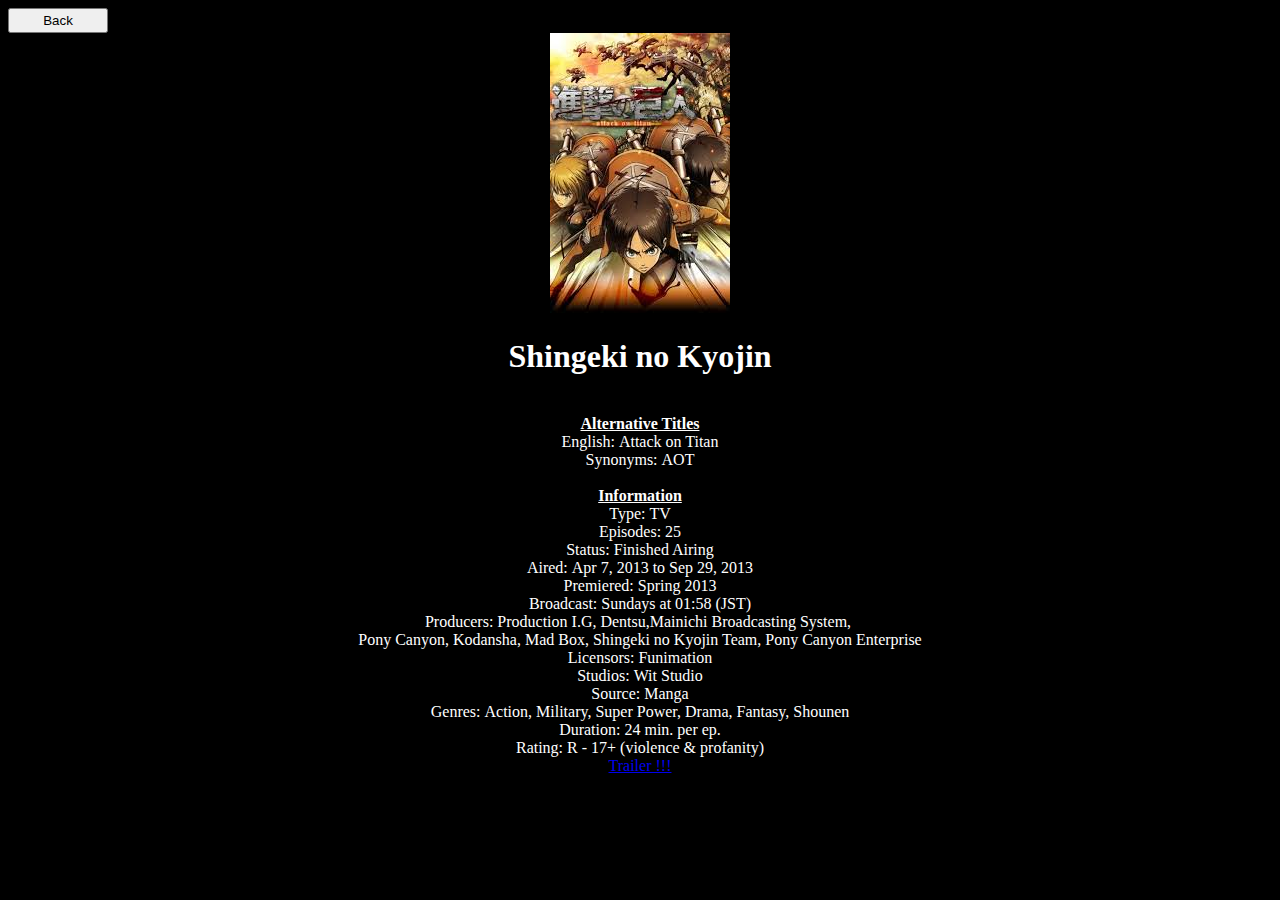
<file: reactMinimal/www/aot.html>
<!DOCTYPE html>
<html>
<head>
	<title>Gintama°</title>
</head>
<left><a href="list.html"><input type="button" name="button" value="Back" style="width:100px;height:25px;"></a></left>
<body bgcolor="black">
	<div><center><font color="white">
 		<img src="img/aot.jpg">

 		<h1><b>Shingeki no Kyojin</b></h1><br>

<b><u>Alternative Titles</u></b><br>
English: Attack on Titan<br>
Synonyms: AOT<br><br>

<b><u>Information</u></b><br>
Type: TV<br>
Episodes: 25<br>
Status: Finished Airing<br>
Aired: Apr 7, 2013 to Sep 29, 2013<br>
Premiered: Spring 2013<br>
Broadcast: Sundays at 01:58 (JST)<br>
Producers: Production I.G, Dentsu,Mainichi Broadcasting System, <br>
Pony Canyon, Kodansha, Mad Box, Shingeki no Kyojin Team, Pony Canyon Enterprise<br>
Licensors: Funimation<br>
Studios: Wit Studio<br>
Source: Manga<br>
Genres: Action, Military, Super Power, Drama, Fantasy, Shounen<br>
Duration: 24 min. per ep.<br>
Rating: R - 17+ (violence & profanity)<br>



<a href="https://www.youtube.com/watch?v=af6O_McpSEA">Trailer !!!</a>

 	</center></div>

</body>
</html>
</file>
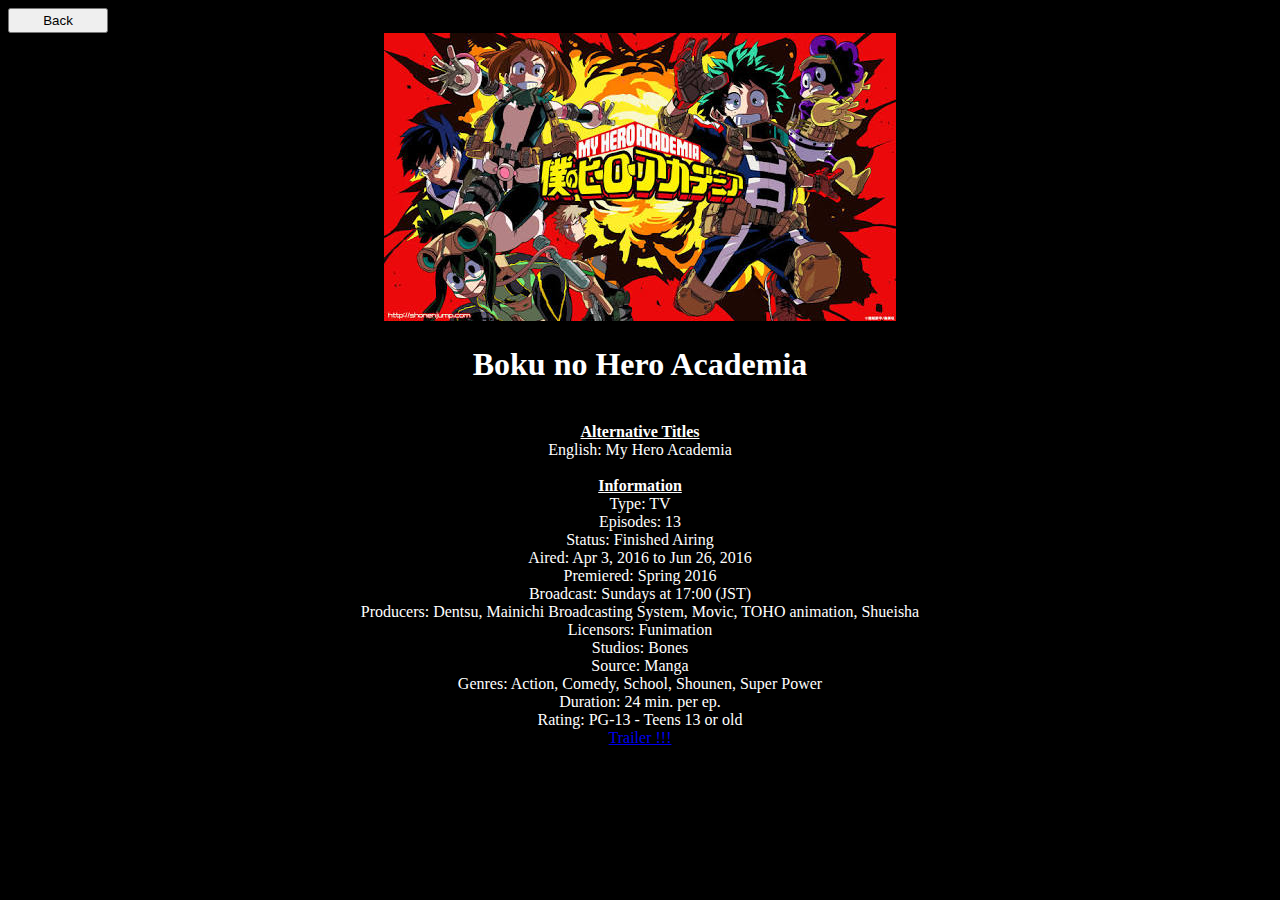
<file: reactMinimal/www/boku.html>
<!DOCTYPE html>
<html>
<head>
	<title>Boku no Hero Academia</title>
</head>
<left><a href="list.html"><input type="button" name="button" value="Back" style="width:100px;height:25px;"></a></left>
<body bgcolor="black">
	<div><center><font color="white">
 		<img src="img/boku.jpg">

 		<h1><b>Boku no Hero Academia</b></h1><br>

<b><u>Alternative Titles</u></b><br>
English: My Hero Academia<br><br>

<b><u>Information</u></b><br>
Type: TV<br>
Episodes: 13<br>
Status: Finished Airing<br>
Aired: Apr 3, 2016 to Jun 26, 2016<br>
Premiered: Spring 2016<br>
Broadcast: Sundays at 17:00 (JST)<br>
Producers: Dentsu, Mainichi Broadcasting System, Movic, TOHO animation, Shueisha<br>
Licensors: Funimation<br>
Studios: Bones<br>
Source: Manga<br>
Genres: Action, Comedy, School, Shounen, Super Power<br>
Duration: 24 min. per ep.<br>
Rating: PG-13 - Teens 13 or old<br>

<a href="https://www.youtube.com/watch?v=wIb3nnOeves">Trailer !!!</a>

 	</center></div>

</body>
</html>
</file>
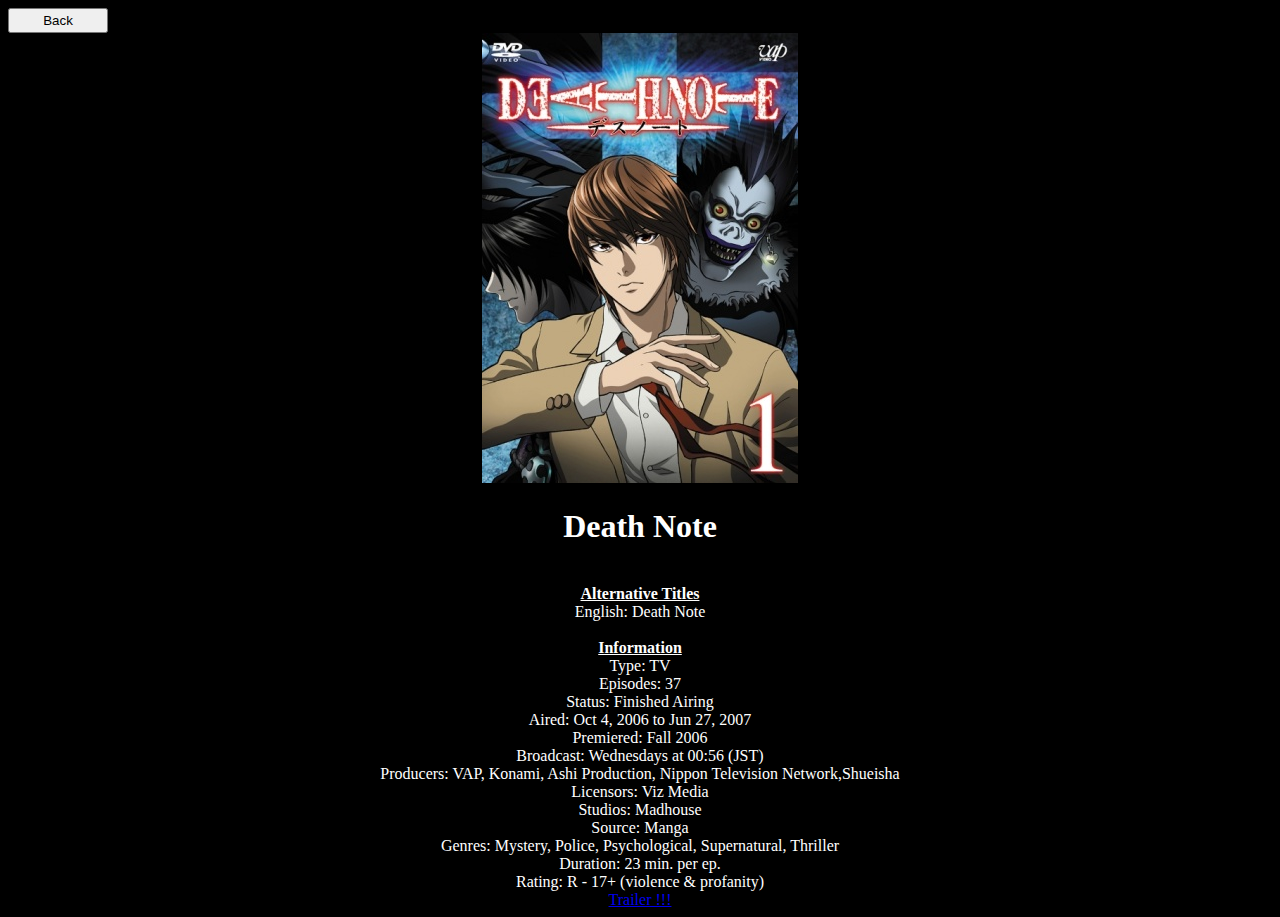
<file: reactMinimal/www/death.html>
<!DOCTYPE html>
<html>
<head>
	<title>Death Note</title>
</head>
<left><a href="list.html"><input type="button" name="button" value="Back" style="width:100px;height:25px;"></a></left>
<body bgcolor="black">
	<div><center><font color="white">
 		<img src="img/death.jpg">

 		<h1><b>Death Note</b></h1><br>

<b><u>Alternative Titles</u></b><br>
English: Death Note<br><br>

<b><u>Information</u></b><br>
Type: TV<br>
Episodes: 37<br>
Status: Finished Airing<br>
Aired: Oct 4, 2006 to Jun 27, 2007<br>
Premiered: Fall 2006<br>
Broadcast: Wednesdays at 00:56 (JST)<br>
Producers: VAP, Konami, Ashi Production, Nippon Television Network,Shueisha<br>
Licensors: Viz Media<br>
Studios: Madhouse<br>
Source: Manga<br>
Genres: Mystery, Police, Psychological, Supernatural, Thriller<br>
Duration: 23 min. per ep.<br>
Rating: R - 17+ (violence & profanity)<br>


<a href="https://www.youtube.com/watch?v=tJZtOrm-WPk">Trailer !!!</a>

 	</center></div>

</body>
</html>
</file>
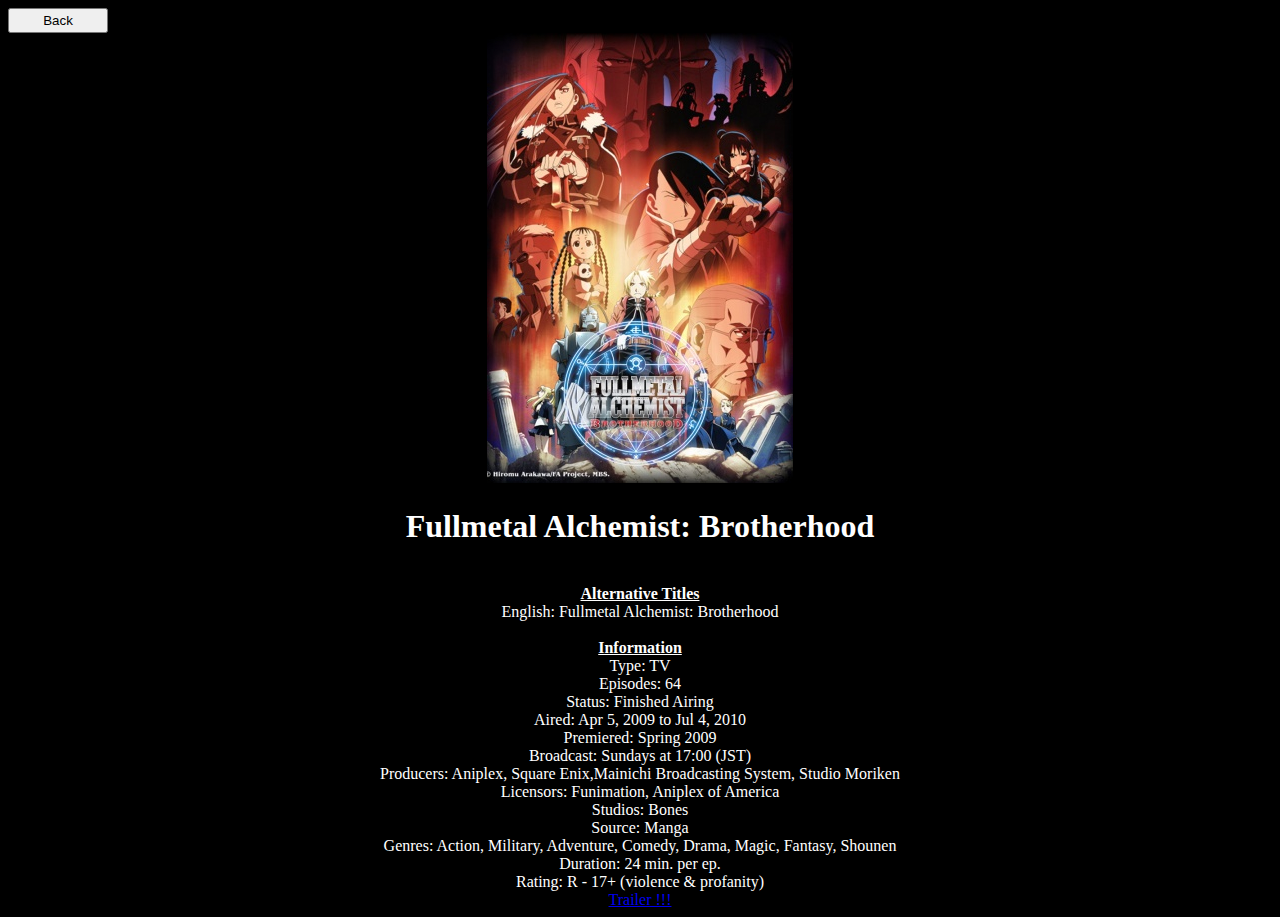
<file: reactMinimal/www/full.html>
<!DOCTYPE html>
<html>
<head>
	<title>Fullmetal Alchemist: Brotherhood</title>
</head>
<left><a href="list.html"><input type="button" name="button" value="Back" style="width:100px;height:25px;"></a></left>
<body bgcolor="black">
	<div><center><font color="white">
 		<img src="img/full.jpg">

 		<h1><b>Fullmetal Alchemist: Brotherhood</b></h1><br>

<b><u>Alternative Titles</u></b><br>
English: Fullmetal Alchemist: Brotherhood<br><br>

<b><u>Information</u></b><br>
Type: TV<br>
Episodes: 64<br>
Status: Finished Airing<br>
Aired: Apr 5, 2009 to Jul 4, 2010<br>
Premiered: Spring 2009<br>
Broadcast: Sundays at 17:00 (JST)<br>
Producers: Aniplex, Square Enix,Mainichi Broadcasting System, Studio Moriken<br>
Licensors: Funimation, Aniplex of America<br>
Studios: Bones<br>
Source: Manga<br>
Genres: Action, Military, Adventure, Comedy, Drama, Magic, Fantasy, Shounen<br>
Duration: 24 min. per ep.<br>
Rating: R - 17+ (violence & profanity)<br>


<a href="https://www.youtube.com/watch?v=BOm_PAI2goo">Trailer !!!</a>

 	</center></div>

</body>
</html>
</file>
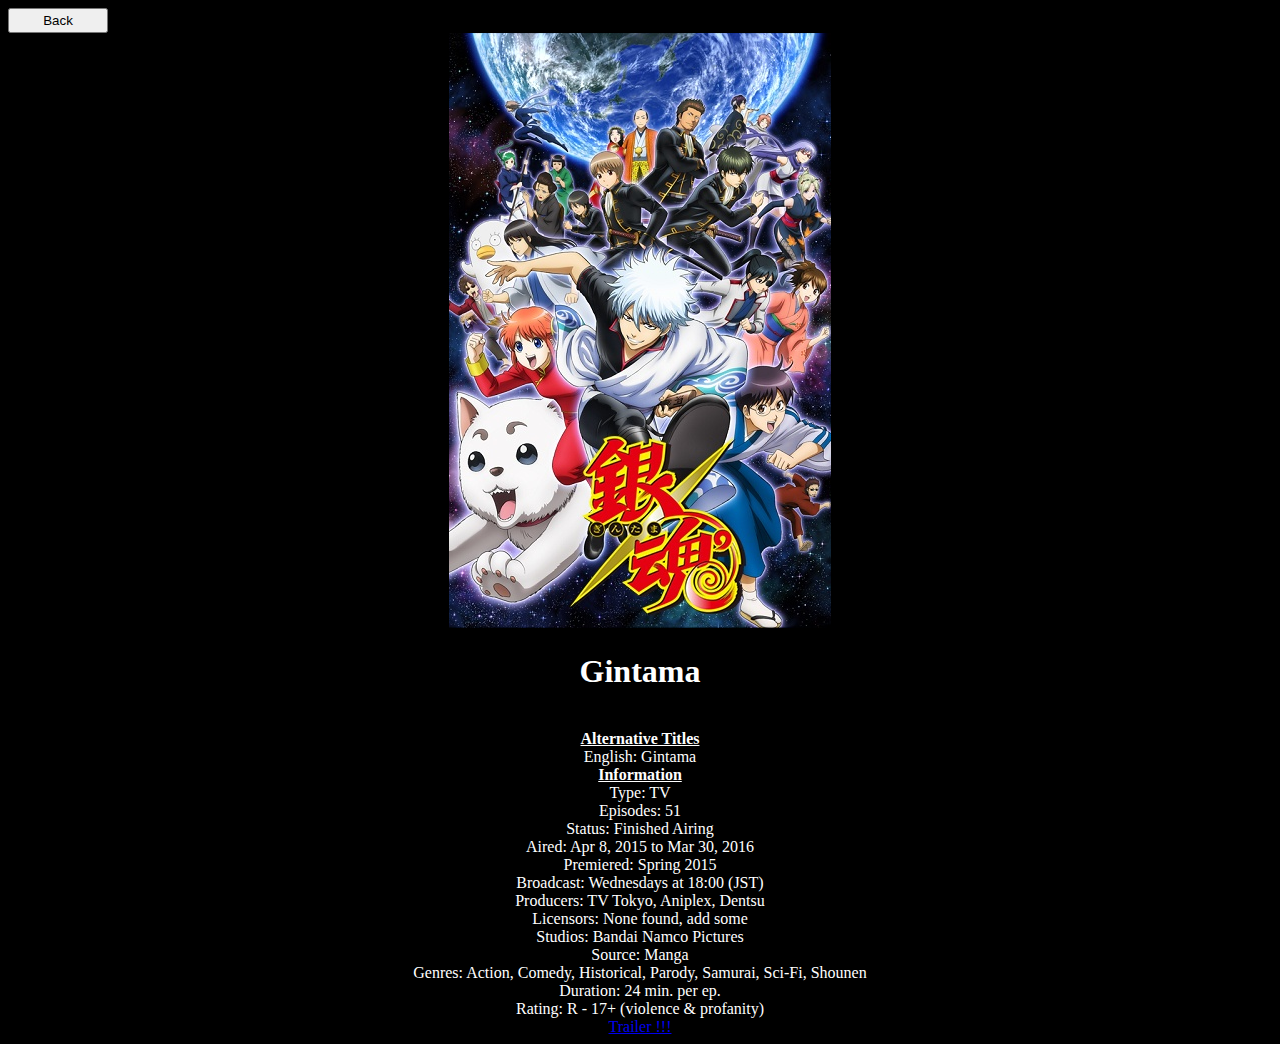
<file: reactMinimal/www/gin.html>
<!DOCTYPE html>
<html>
<head>
	<title>Gintama°</title>
</head>
<left><a href="list.html"><input type="button" name="button" value="Back" style="width:100px;height:25px;"></a></left>
<body bgcolor="black">
	<div><center><font color="white">
 		<img src="img/gin.jpg">

 		<h1><b>Gintama</b></h1><br>

<b><u>Alternative Titles</u></b><br>
English: Gintama<br>

<b><u>Information</u></b><br>
Type: TV<br>
Episodes: 51<br>
Status: Finished Airing<br>
Aired: Apr 8, 2015 to Mar 30, 2016<br>
Premiered: Spring 2015<br>
Broadcast: Wednesdays at 18:00 (JST)<br>
Producers: TV Tokyo, Aniplex, Dentsu<br>
Licensors: None found, add some<br>
Studios: Bandai Namco Pictures<br>
Source: Manga<br>
Genres: Action, Comedy, Historical, Parody, Samurai, Sci-Fi, Shounen<br>
Duration: 24 min. per ep.<br>
Rating: R - 17+ (violence & profanity)<br>


<a href="https://www.youtube.com/watch?v=djJ8QsnxsOk">Trailer !!!</a>

 	</center></div>

</body>
</html>
</file>
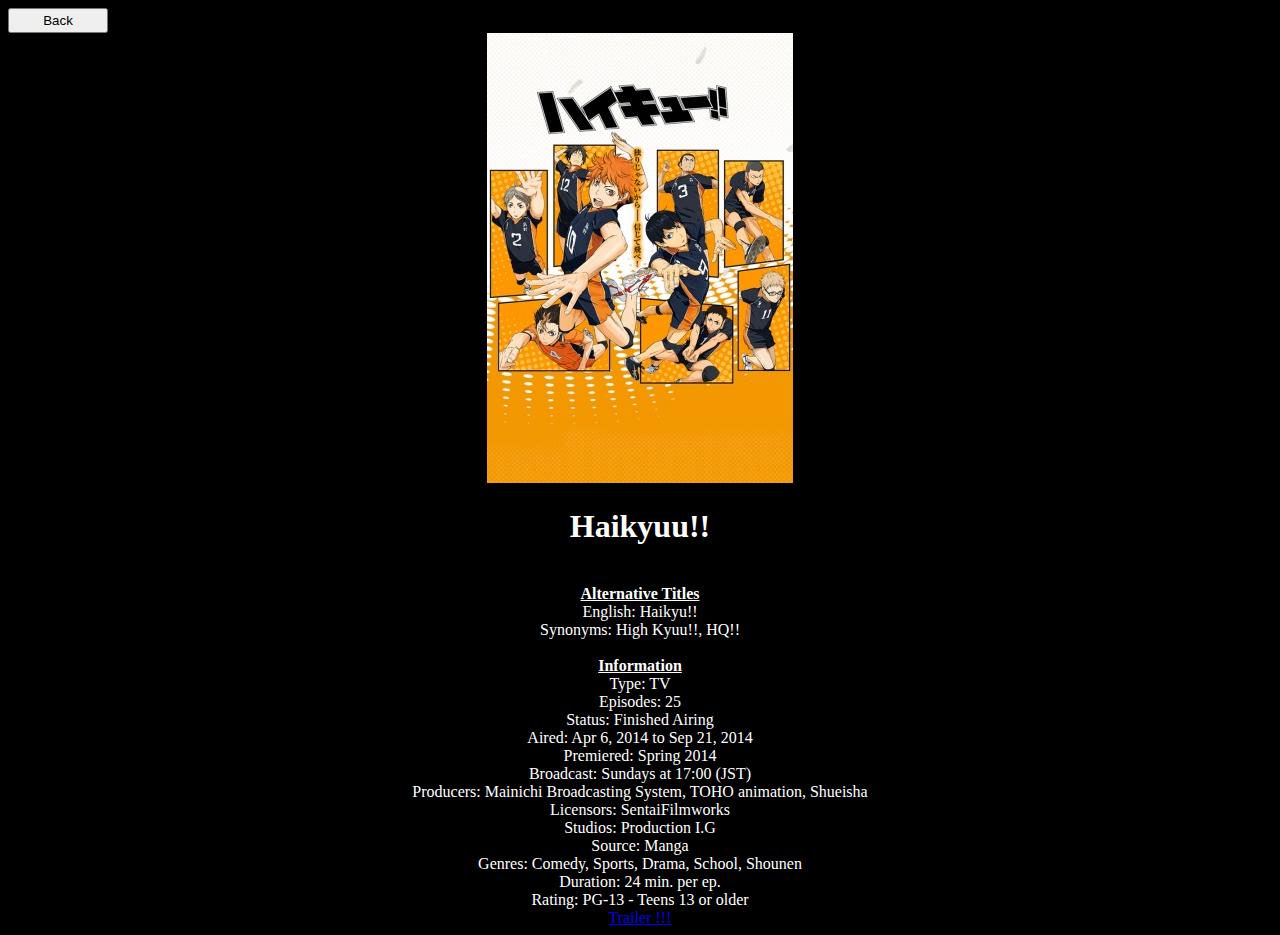
<file: reactMinimal/www/haikyuu.html>
<!DOCTYPE html>
<html>
<head>
	<title>Haikyuu!!</title>
</head>
<left><a href="list.html"><input type="button" name="button" value="Back" style="width:100px;height:25px;"></a></left>
<body bgcolor="black">
	<div><center><font color="white">
 		<img src="img/haikyuu.jpg">

 		<h1><b>Haikyuu!!</b></h1><br>

<b><u>Alternative Titles</u></b><br>
English: Haikyu!!<br>
Synonyms: High Kyuu!!, HQ!!<br><br>

<b><u>Information</u></b><br>
Type: TV<br>
Episodes: 25<br>
Status: Finished Airing<br>
Aired: Apr 6, 2014 to Sep 21, 2014<br>
Premiered: Spring 2014<br>
Broadcast: Sundays at 17:00 (JST)<br>
Producers: Mainichi Broadcasting System, TOHO animation, Shueisha<br>
Licensors: SentaiFilmworks<br>
Studios: Production I.G<br>
Source: Manga<br>
Genres: Comedy, Sports, Drama, School, Shounen<br>
Duration: 24 min. per ep.<br>
Rating: PG-13 - Teens 13 or older<br>



<a href="https://www.youtube.com/watch?v=rxlgoz22-bY">Trailer !!!</a>

 	</center></div>

</body>
</html>
</file>
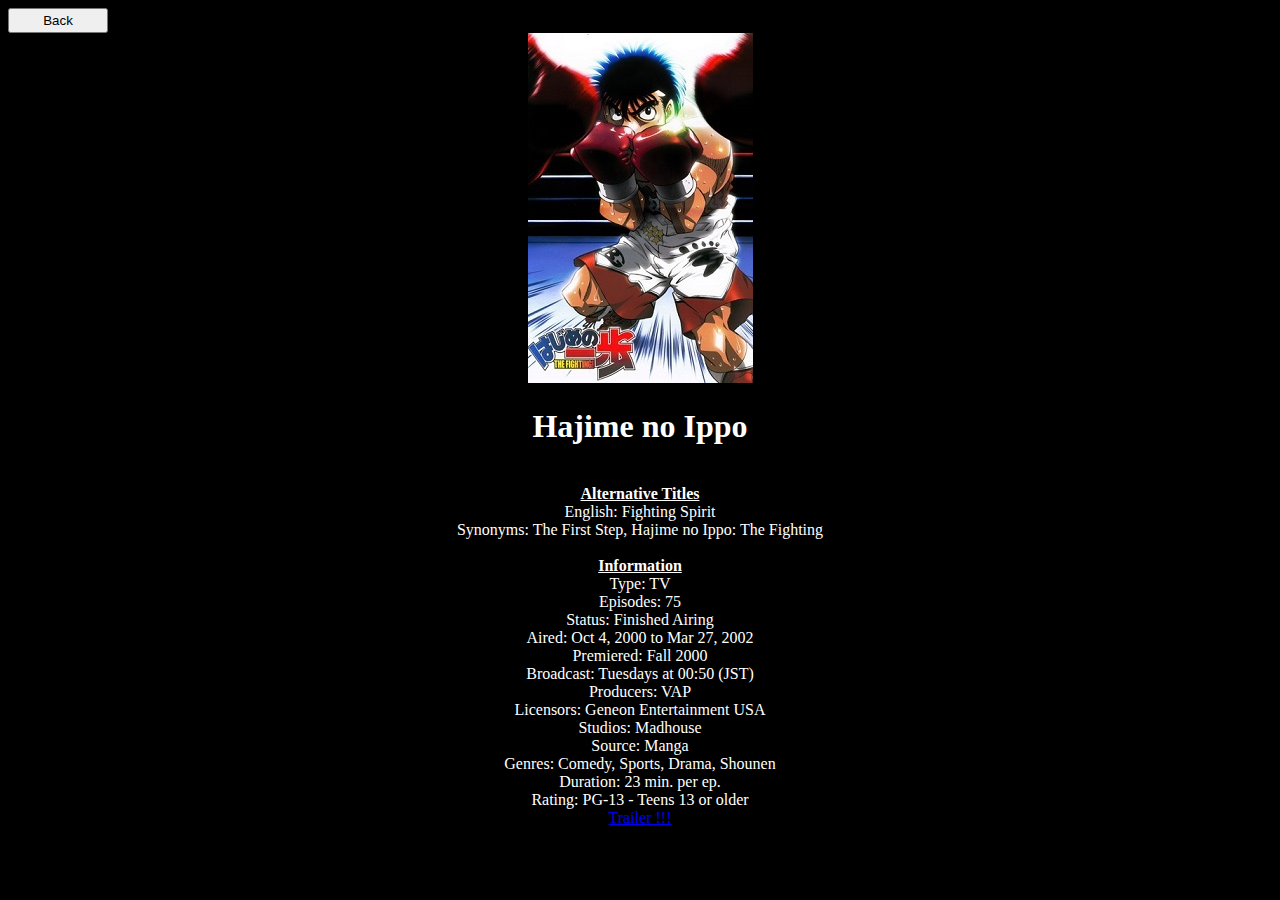
<file: reactMinimal/www/hajime.html>
<!DOCTYPE html>
<html>
<head>
	<title>Hajime no Ippo</title>
</head>
<left><a href="list.html"><input type="button" name="button" value="Back" style="width:100px;height:25px;"></a></left>
<body bgcolor="black">
	<div><center><font color="white">
 		<img src="img/hajime.jpg">

 		<h1><b>Hajime no Ippo</b></h1><br>

<b><u>Alternative Titles</u></b><br>
English: Fighting Spirit<br>
Synonyms: The First Step, Hajime no Ippo: The Fighting<br><br>

<b><u>Information</u></b><br>
Type: TV<br>
Episodes: 75<br>
Status: Finished Airing<br>
Aired: Oct 4, 2000 to Mar 27, 2002<br>
Premiered: Fall 2000<br>
Broadcast: Tuesdays at 00:50 (JST)<br>
Producers: VAP<br>
Licensors: Geneon Entertainment USA<br>
Studios: Madhouse<br>
Source: Manga<br>
Genres: Comedy, Sports, Drama, Shounen<br>
Duration: 23 min. per ep.<br>
Rating: PG-13 - Teens 13 or older<br>

<a href="https://www.youtube.com/watch?v=FNpjwxk8-a8">Trailer !!!</a>

 	</center></div>

</body>
</html>
</file>
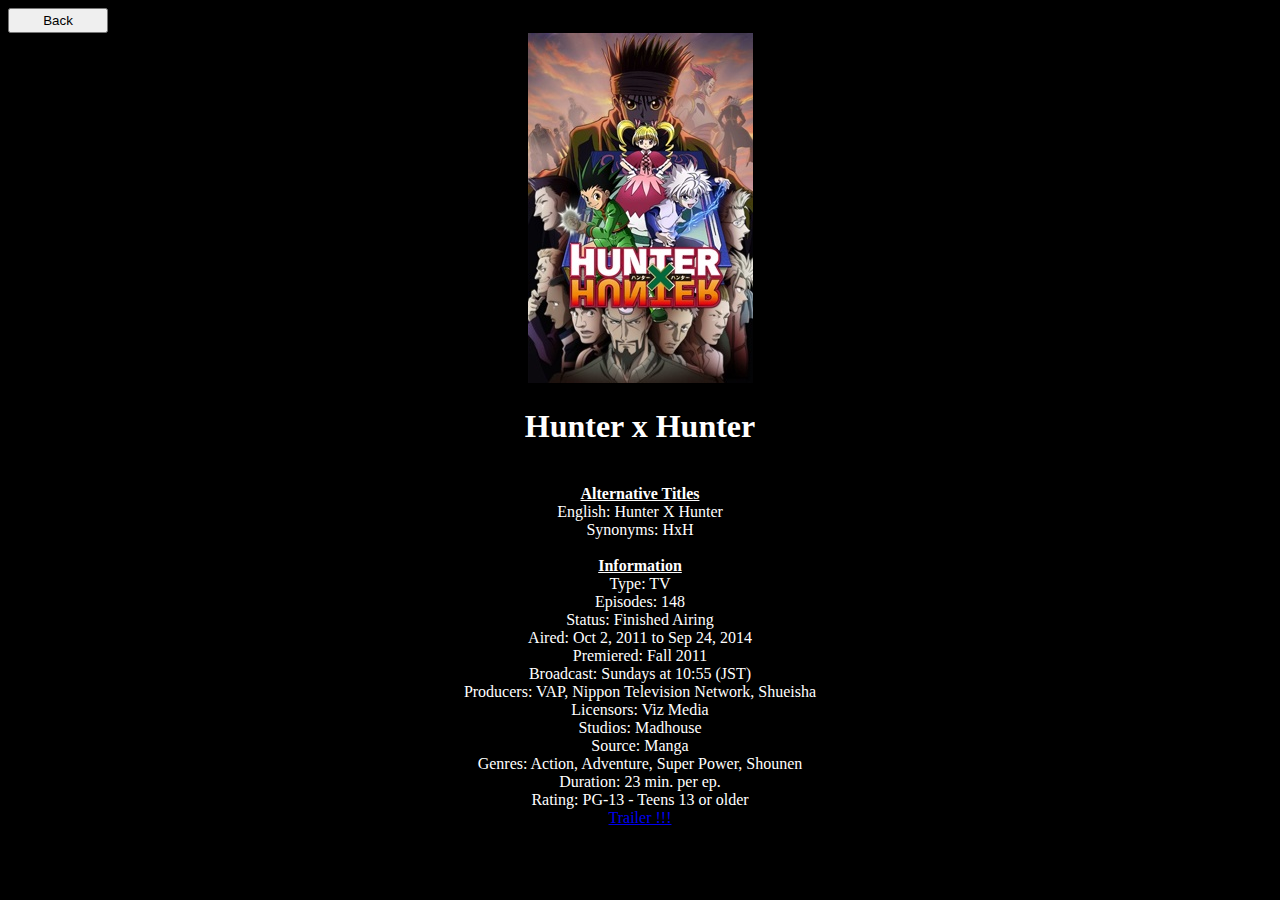
<file: reactMinimal/www/hunter.html>
<!DOCTYPE html>
<html>
<head>
	<title>Hunter x Hunter</title>
</head>
<left><a href="list.html"><input type="button" name="button" value="Back" style="width:100px;height:25px;"></a></left>
<body bgcolor="black">
	<div><center><font color="white">
 		<img src="img/hunter.jpg">

 		<h1><b>Hunter x Hunter</b></h1><br>

<b><u>Alternative Titles</u></b><br>
English: Hunter X Hunter<br>
Synonyms: HxH<br><br>

<b><u>Information</u></b><br>
Type: TV<br>
Episodes: 148<br>
Status: Finished Airing<br>
Aired: Oct 2, 2011 to Sep 24, 2014<br>
Premiered: Fall 2011<br>
Broadcast: Sundays at 10:55 (JST)<br>
Producers: VAP, Nippon Television Network, Shueisha<br>
Licensors: Viz Media<br>
Studios: Madhouse<br>
Source: Manga<br>
Genres: Action, Adventure, Super Power, Shounen<br>
Duration: 23 min. per ep.<br>
Rating: PG-13 - Teens 13 or older<br>


<a href="https://www.youtube.com/watch?v=d6kBeJjTGnY">Trailer !!!</a>

 	</center></div>

</body>
</html>
</file>
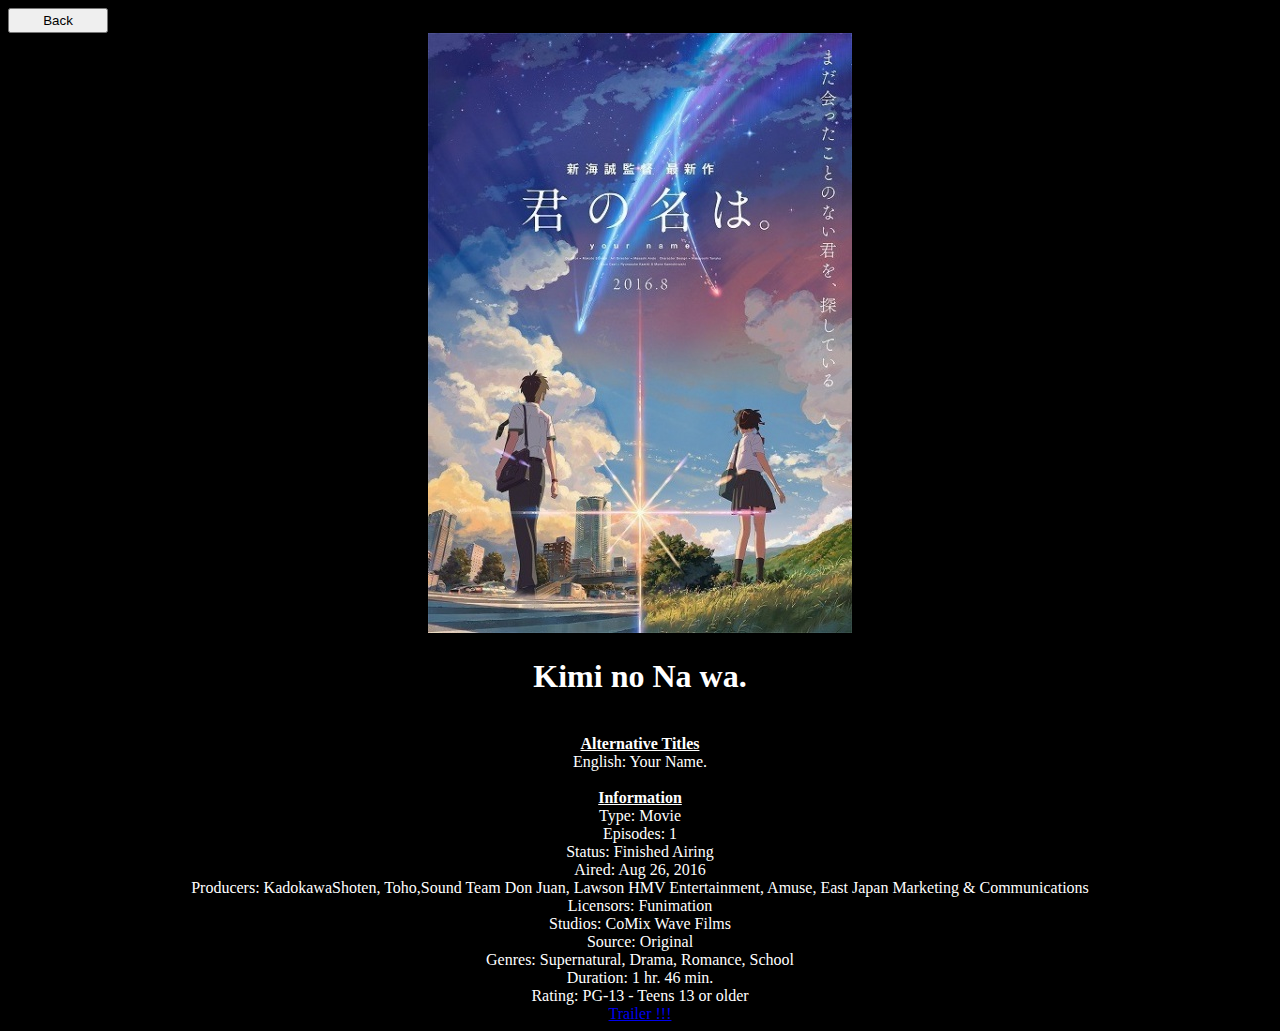
<file: reactMinimal/www/kimi.html>
<!DOCTYPE html>
<html>
<head>
	<title>Kimi no Na wa.</title>
</head>
<left><a href="list.html"><input type="button" name="button" value="Back" style="width:100px;height:25px;"></a></left>
<body bgcolor="black">
	<div><center><font color="white">
 		<img src="img/kimi.jpg">

 		<h1><b>Kimi no Na wa.</b></h1><br>

<b><u>Alternative Titles</u></b><br>
English: Your Name.<br><br>

<b><u>Information</u></b><br>
Type: Movie<br>
Episodes: 1<br>
Status: Finished Airing<br>
Aired: Aug 26, 2016<br>
Producers: KadokawaShoten, Toho,Sound Team Don Juan, Lawson HMV Entertainment, Amuse, East Japan Marketing & Communications<br>
Licensors: Funimation<br>
Studios: CoMix Wave Films<br>
Source: Original<br>
Genres: Supernatural, Drama, Romance, School<br>
Duration: 1 hr. 46 min.<br>
Rating: PG-13 - Teens 13 or older<br>



<a href="https://www.youtube.com/watch?v=hRfHcp2GjVI">Trailer !!!</a>

 	</center></div>

</body>
</html>
</file>
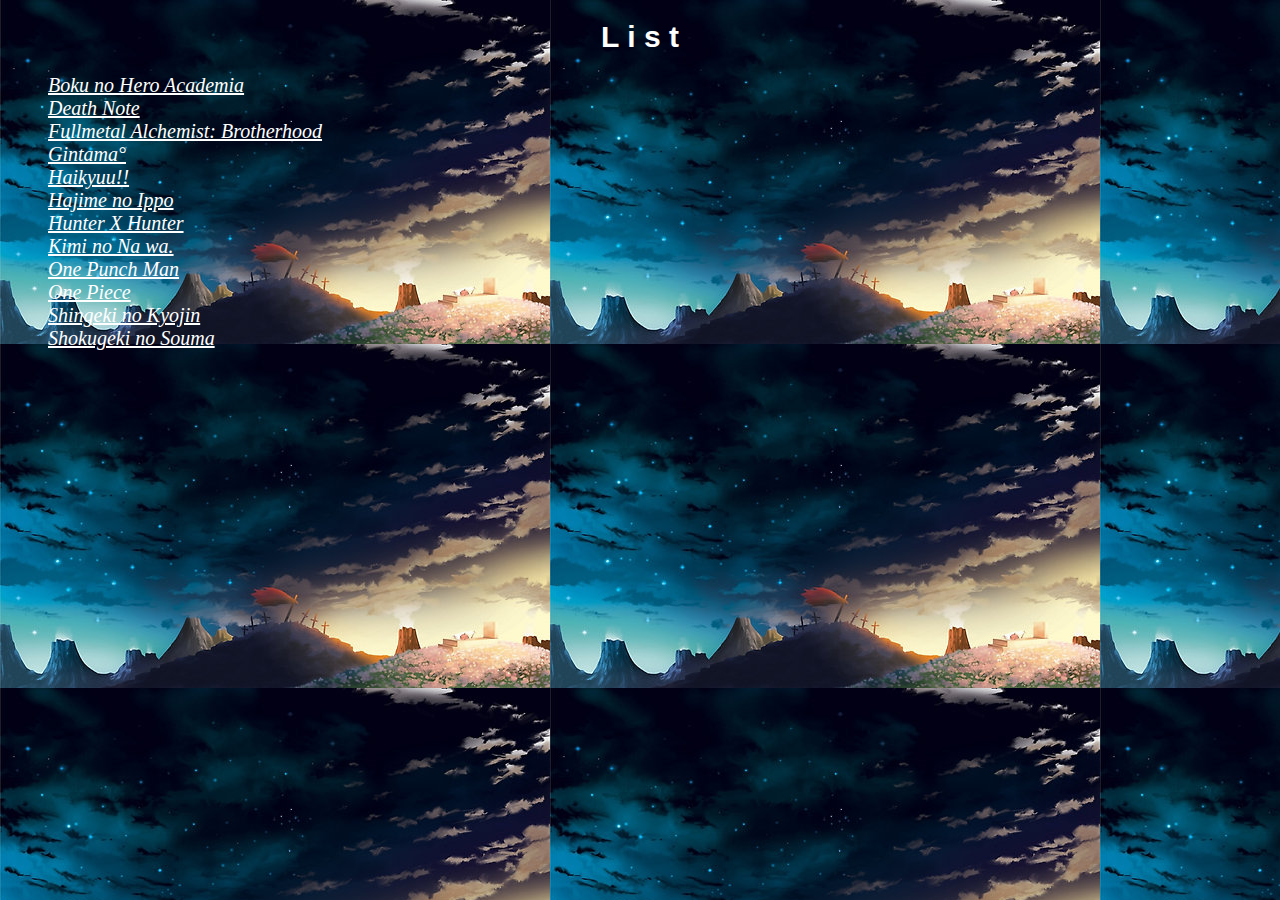
<file: reactMinimal/www/list.html>
<!DOCTYPE html>
<html>
<head>
	<link rel="stylesheet" type="text/css" href="css/list.css">
	<meta charset="utf-8">
	<meta name="viewport" content="width=device-width, initial-scale=1.0">
	<meta http-equiv="X-UA-Compatible" content="ie=edge">
	<title>List</title>
</head>
	<body background="img/wall4.jpg" style= "width=50" "height=50">
	<center><font color="white"><h1><strong>L i s t</strong></h1></center>
	<ol>
		<a href="boku.html">Boku no Hero Academia</a><br>
		<a href="death.html">Death Note</a><br>
		<a href="full.html">Fullmetal Alchemist: Brotherhood</a><br>
		<a href="gin.html">Gintama°</a><br>
		<a href="haikyuu.html">Haikyuu!!</a><br>
		<a href="hajime.html">Hajime no Ippo</a><br>
		<a href="hunter.html">Hunter X Hunter</a><br>
		<a href="kimi.html">Kimi no Na wa.</a><br>
		<a href="punch.html">One Punch Man</a><br>
		<a href="onepiece.html">One Piece</a><br>
		<a href="aot.html">Shingeki no Kyojin</a><br>
		<a href="shoku.html">Shokugeki no Souma</a><br>
	</ol>
</body>
</html>
</file>
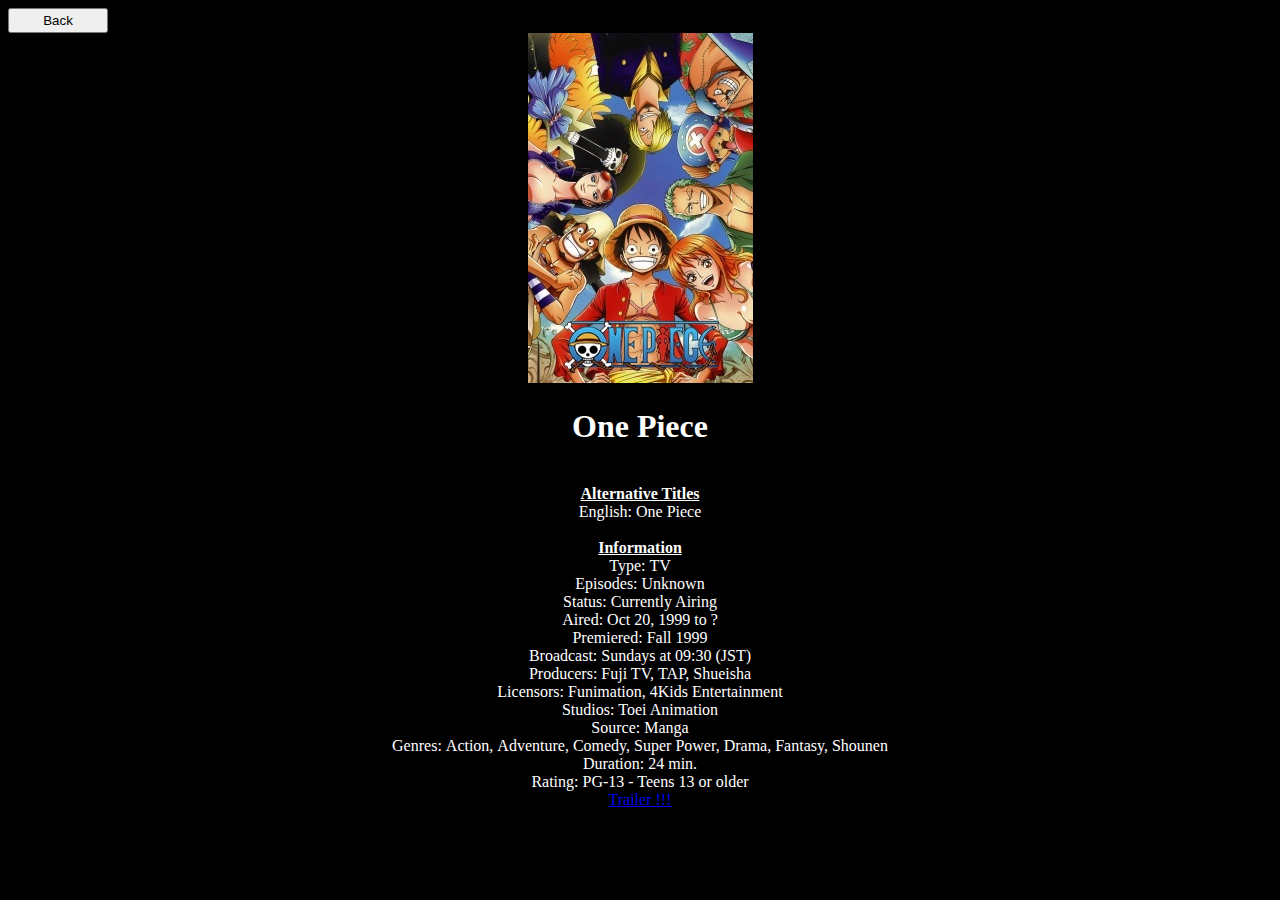
<file: reactMinimal/www/onepiece.html>
<!DOCTYPE html>
<html>
<head>
	<title>Gintama°</title>
</head>
<left><a href="list.html"><input type="button" name="button" value="Back" style="width:100px;height:25px;"></a></left>
<body bgcolor="black">
	<div><center><font color="white">
 		<img src="img/op.jpg">

 		<h1><b>One Piece</b></h1><br>

<b><u>Alternative Titles</u></b><br>
English: One Piece<br><br>

<b><u>Information</u></b><br>
Type: TV<br>
Episodes: Unknown<br>
Status: Currently Airing<br>
Aired: Oct 20, 1999 to ?<br>
Premiered: Fall 1999<br>
Broadcast: Sundays at 09:30 (JST)<br>
Producers: Fuji TV, TAP, Shueisha<br>
Licensors: Funimation, 4Kids Entertainment<br>
Studios: Toei Animation<br>
Source: Manga<br>
Genres: Action, Adventure, Comedy, Super Power, Drama, Fantasy, Shounen<br>
Duration: 24 min.<br>
Rating: PG-13 - Teens 13 or older<br>

<a href="https://www.youtube.com/watch?v=Jvkq7akLDiA">Trailer !!!</a>

 	</center></div>

</body>
</html>
</file>
<file: reactMinimal/www/css/list.css>
html{
	font-style: bold;

}
h1{
	font-family: sans-serif;
	font-size: 30px;
}
ol{
	font-style: italic;
	font-size: 20px;
	position: left;
}
a{
	color: white;
}
</file>
